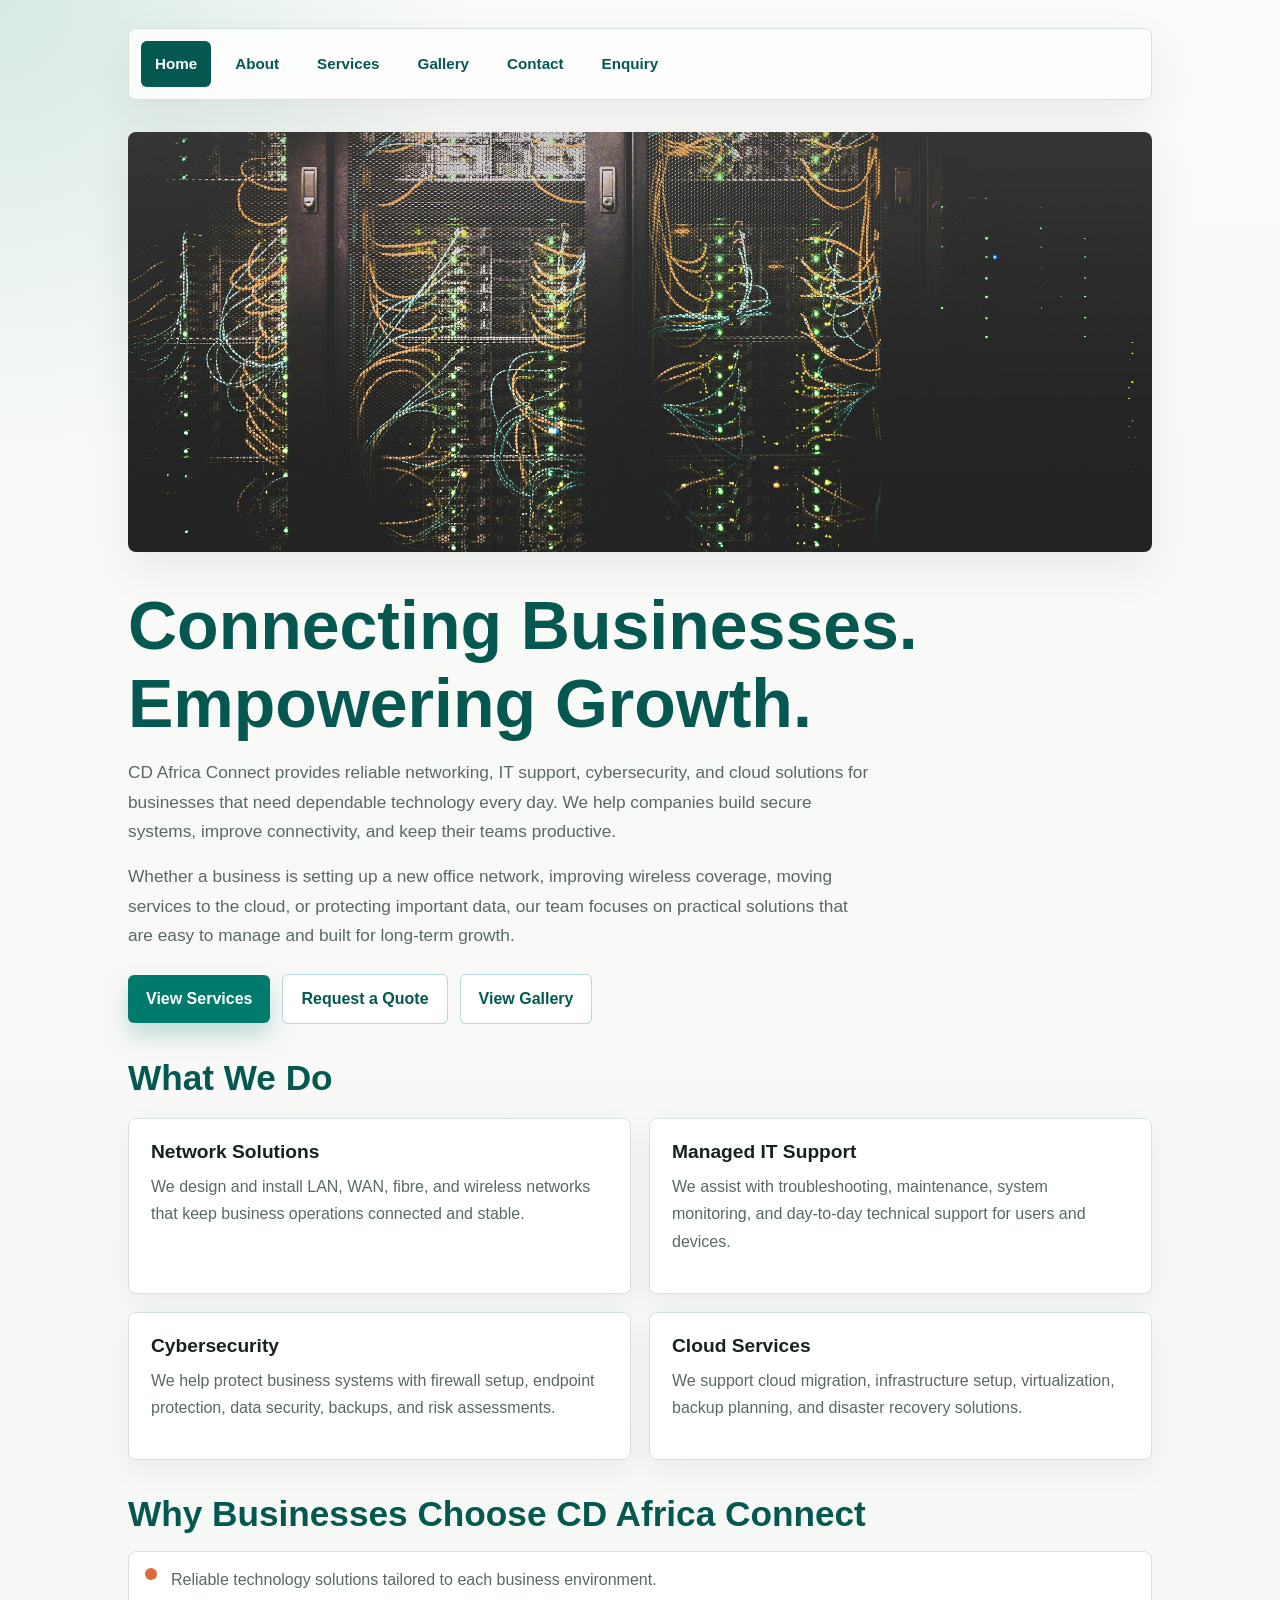
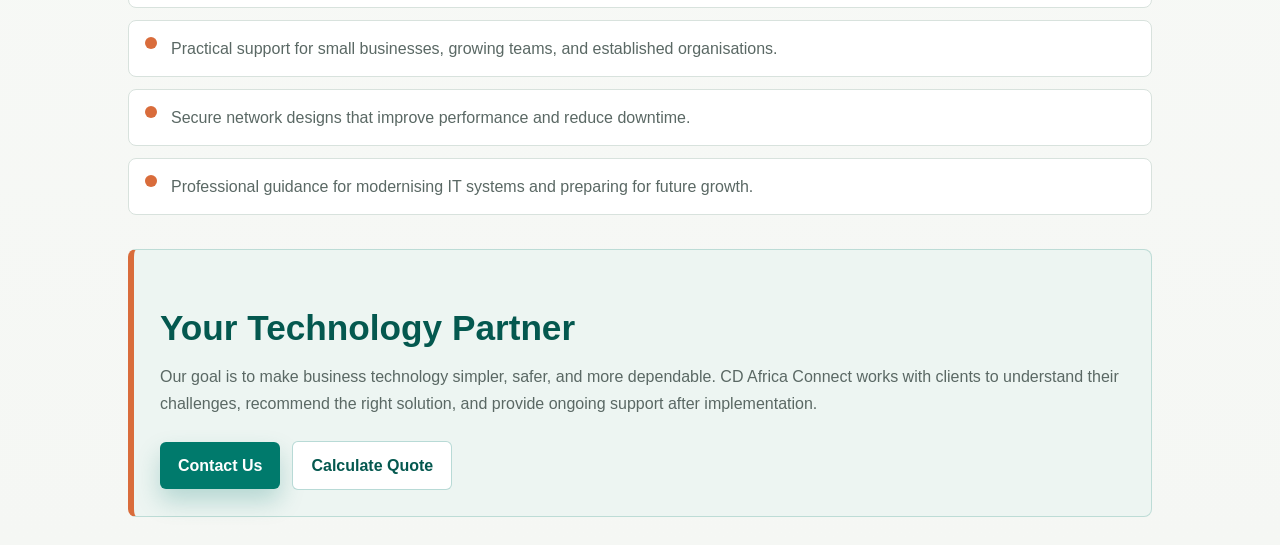
<file: index.html>
<!DOCTYPE html>
<html lang="en">
<head>
    <meta charset="UTF-8">
    <meta name="viewport" content="width=device-width, initial-scale=1.0">
    <title>CD Africa Connect | IT Networking, Cybersecurity &amp; Cloud Solutions</title>
    <meta name="description" content="CD Africa Connect provides reliable business networking, managed IT support, cybersecurity, and cloud infrastructure services for growing organisations.">
    <meta name="author" content="CD Africa Connect">
    <meta name="robots" content="index, follow">
    <link rel="canonical" href="https://www.cdafrica.tech/">
    <meta property="og:site_name" content="CD Africa Connect">
    <meta property="og:type" content="website">
    <meta property="og:title" content="CD Africa Connect | IT Networking, Cybersecurity &amp; Cloud Solutions">
    <meta property="og:description" content="Reliable networking, managed IT support, cybersecurity, and cloud infrastructure services for businesses.">
    <meta property="og:url" content="https://www.cdafrica.tech/">
    <meta property="og:image" content="https://www.cdafrica.tech/images/networkcabinet.jpg">
    <meta name="twitter:card" content="summary_large_image">
    <meta name="twitter:title" content="CD Africa Connect | IT Networking, Cybersecurity &amp; Cloud Solutions">
    <meta name="twitter:description" content="Reliable networking, managed IT support, cybersecurity, and cloud infrastructure services for businesses.">
    <meta name="twitter:image" content="https://www.cdafrica.tech/images/networkcabinet.jpg">
    <meta name="theme-color" content="#007a6c">
    <link rel="stylesheet" href="css/styles.css">
    <script type="application/ld+json">
        {
            "@context": "https://schema.org",
            "@type": "ProfessionalService",
            "name": "CD Africa Connect",
            "url": "https://www.cdafrica.tech/",
            "description": "CD Africa Connect provides reliable business networking, managed IT support, cybersecurity, and cloud infrastructure services.",
            "telephone": "+27 11 955 3570",
            "email": "Info@CDAfrica.tech",
            "image": "https://www.cdafrica.tech/images/networkcabinet.jpg",
            "address": {
                "@type": "PostalAddress",
                "streetAddress": "5 Wright Street",
                "addressLocality": "Randburg",
                "postalCode": "1344",
                "addressCountry": "ZA"
            },
            "areaServed": [
                "South Africa",
                "Africa"
            ],
            "serviceType": [
                "Network solutions",
                "Managed IT support",
                "Cybersecurity",
                "Cloud services"
            ]
        }
    </script>
</head>
<body>
    <nav aria-label="Primary navigation">
        <a href="index.html" aria-current="page">Home</a>
        <a href="about.html">About</a>
        <a href="services.html">Services</a>
        <a href="gallery.html">Gallery</a>
        <a href="contact.html">Contact</a>
        <a href="enquiry.html">Enquiry</a>
    </nav>

    <main>
        <img class="page-image" src="images/networkcabinet.jpg" alt="Network cabinet with connected cables">

        <section class="intro-section">
            <h1>Connecting Businesses. Empowering Growth.</h1>
            <p>
                CD Africa Connect provides reliable networking, IT support, cybersecurity, and cloud solutions for businesses that need dependable technology every day. We help companies build secure systems, improve connectivity, and keep their teams productive.
            </p>
            <p>
                Whether a business is setting up a new office network, improving wireless coverage, moving services to the cloud, or protecting important data, our team focuses on practical solutions that are easy to manage and built for long-term growth.
            </p>
            <div class="button-row" aria-label="Home page actions">
                <a class="button-link" href="services.html">View Services</a>
                <a class="button-link secondary" href="enquiry.html">Request a Quote</a>
                <a class="button-link secondary" href="gallery.html">View Gallery</a>
            </div>
        </section>

        <section>
            <h2>What We Do</h2>
            <div class="content-grid">
                <article>
                    <h3>Network Solutions</h3>
                    <p>We design and install LAN, WAN, fibre, and wireless networks that keep business operations connected and stable.</p>
                </article>
                <article>
                    <h3>Managed IT Support</h3>
                    <p>We assist with troubleshooting, maintenance, system monitoring, and day-to-day technical support for users and devices.</p>
                </article>
                <article>
                    <h3>Cybersecurity</h3>
                    <p>We help protect business systems with firewall setup, endpoint protection, data security, backups, and risk assessments.</p>
                </article>
                <article>
                    <h3>Cloud Services</h3>
                    <p>We support cloud migration, infrastructure setup, virtualization, backup planning, and disaster recovery solutions.</p>
                </article>
            </div>
        </section>

        <section>
            <h2>Why Businesses Choose CD Africa Connect</h2>
            <ul class="feature-list">
                <li>Reliable technology solutions tailored to each business environment.</li>
                <li>Practical support for small businesses, growing teams, and established organisations.</li>
                <li>Secure network designs that improve performance and reduce downtime.</li>
                <li>Professional guidance for modernising IT systems and preparing for future growth.</li>
            </ul>
        </section>

        <section class="highlight-section">
            <h2>Your Technology Partner</h2>
            <p>
                Our goal is to make business technology simpler, safer, and more dependable. CD Africa Connect works with clients to understand their challenges, recommend the right solution, and provide ongoing support after implementation.
            </p>
            <div class="button-row" aria-label="Technology partner actions">
                <a class="button-link" href="contact.html">Contact Us</a>
                <a class="button-link secondary" href="enquiry.html">Calculate Quote</a>
            </div>
        </section>
    </main>
</body>
</html>
</file>
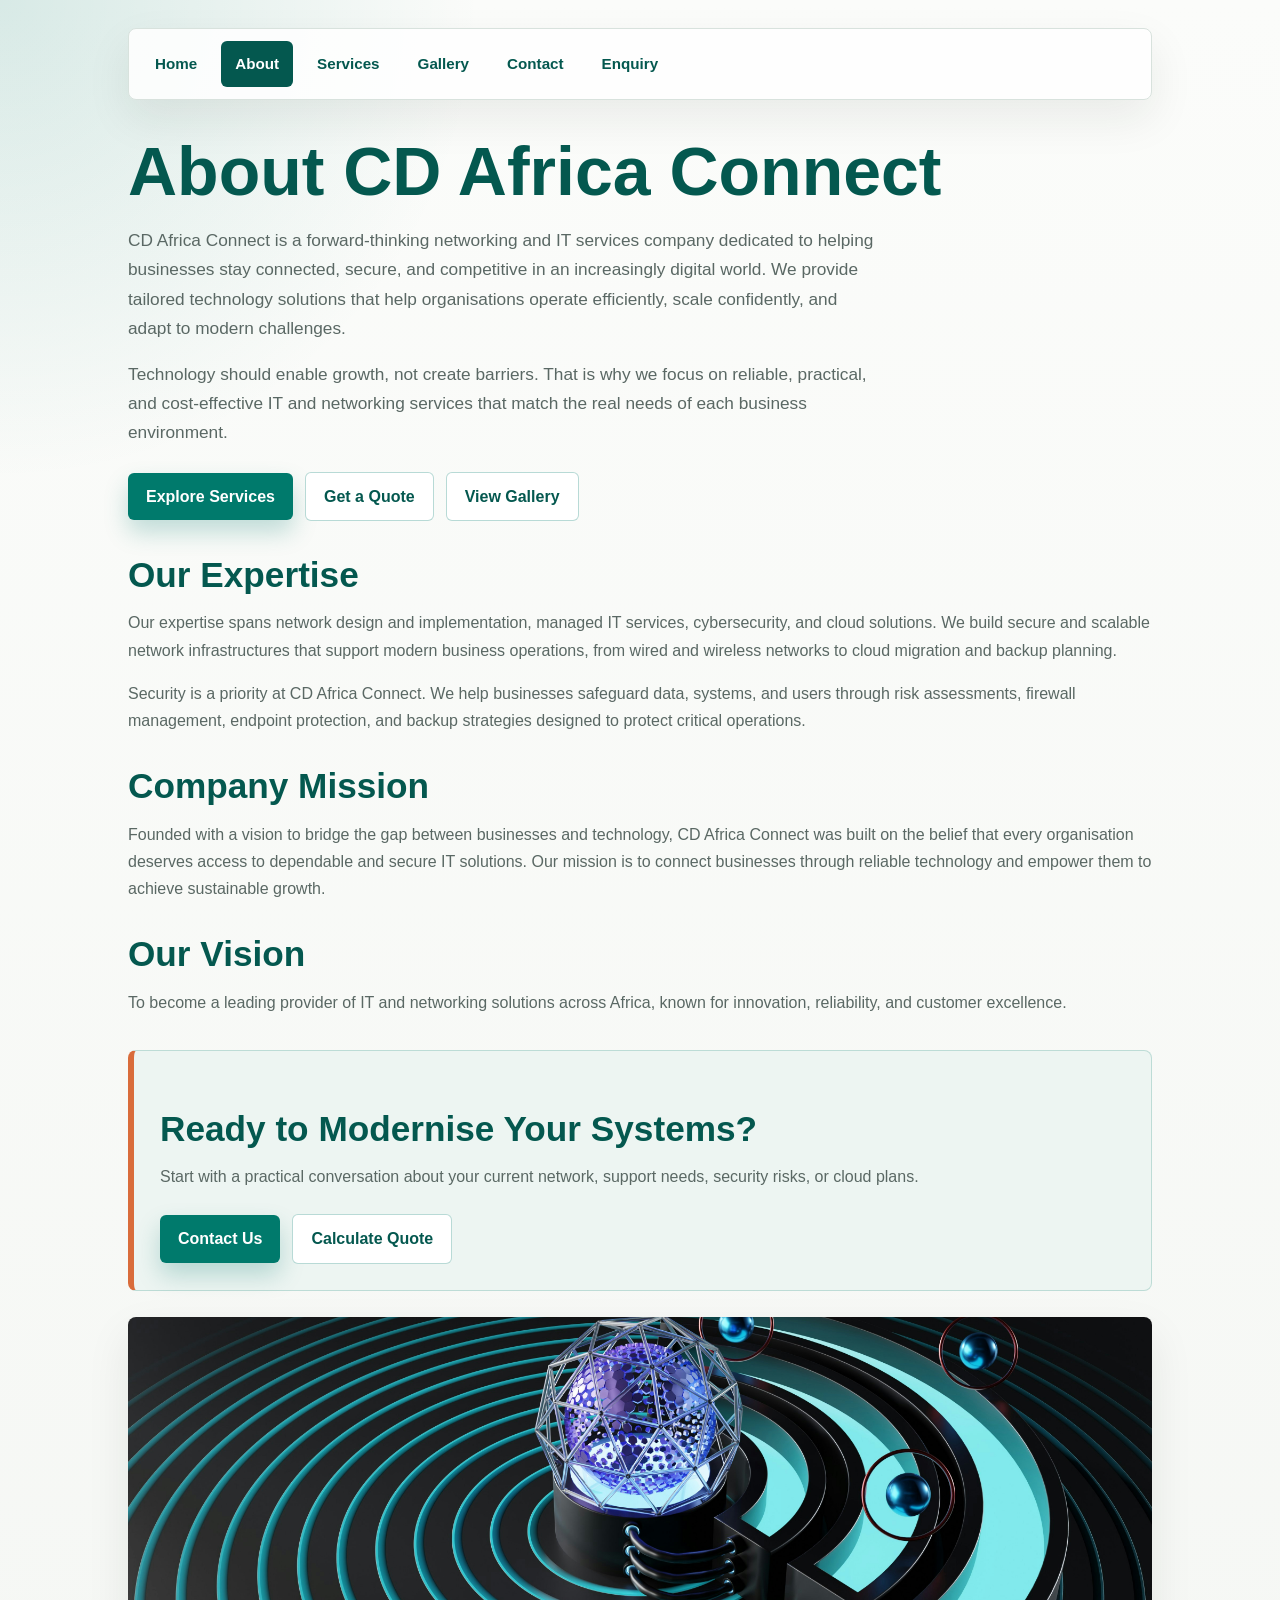
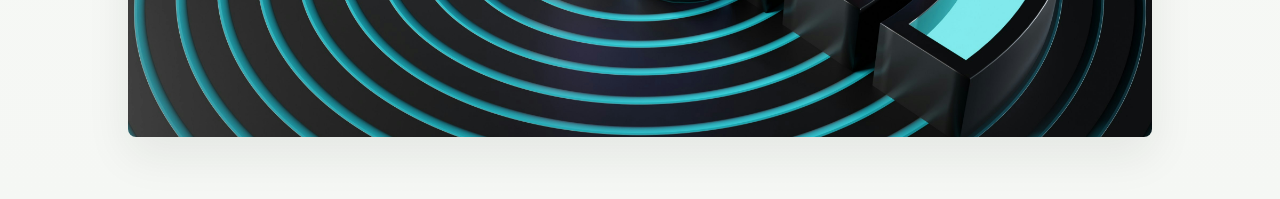
<file: about.html>
<!DOCTYPE html>
<html lang="en">
<head>
    <meta charset="UTF-8">
    <meta name="viewport" content="width=device-width, initial-scale=1.0">
    <title>About CD Africa Connect | Mission, Vision &amp; IT Expertise</title>
    <meta name="description" content="Learn about CD Africa Connect, a networking and IT services company helping businesses build secure, scalable, and reliable technology systems.">
    <meta name="author" content="CD Africa Connect">
    <meta name="robots" content="index, follow">
    <link rel="canonical" href="https://www.cdafrica.tech/about.html">
    <meta property="og:site_name" content="CD Africa Connect">
    <meta property="og:type" content="website">
    <meta property="og:title" content="About CD Africa Connect | Mission, Vision &amp; IT Expertise">
    <meta property="og:description" content="Learn about CD Africa Connect and its mission to help businesses stay connected, secure, and ready for growth.">
    <meta property="og:url" content="https://www.cdafrica.tech/about.html">
    <meta property="og:image" content="https://www.cdafrica.tech/images/wifi.jpg">
    <meta name="twitter:card" content="summary_large_image">
    <meta name="twitter:title" content="About CD Africa Connect | Mission, Vision &amp; IT Expertise">
    <meta name="twitter:description" content="Learn about CD Africa Connect and its mission to help businesses stay connected, secure, and ready for growth.">
    <meta name="twitter:image" content="https://www.cdafrica.tech/images/wifi.jpg">
    <meta name="theme-color" content="#007a6c">
    <link rel="stylesheet" href="css/styles.css">
</head>
<body>
    <nav aria-label="Primary navigation">
        <a href="index.html">Home</a>
        <a href="about.html" aria-current="page">About</a>
        <a href="services.html">Services</a>
        <a href="gallery.html">Gallery</a>
        <a href="contact.html">Contact</a>
        <a href="enquiry.html">Enquiry</a>
    </nav>

    <main>
        <section class="intro-section">
            <h1>About CD Africa Connect</h1>
            <p>
                CD Africa Connect is a forward-thinking networking and IT services company dedicated to helping businesses stay connected, secure, and competitive in an increasingly digital world. We provide tailored technology solutions that help organisations operate efficiently, scale confidently, and adapt to modern challenges.
            </p>
            <p>
                Technology should enable growth, not create barriers. That is why we focus on reliable, practical, and cost-effective IT and networking services that match the real needs of each business environment.
            </p>
            <div class="button-row" aria-label="About page actions">
                <a class="button-link" href="services.html">Explore Services</a>
                <a class="button-link secondary" href="enquiry.html">Get a Quote</a>
                <a class="button-link secondary" href="gallery.html">View Gallery</a>
            </div>
        </section>

        <section>
            <h2>Our Expertise</h2>
            <p>
                Our expertise spans network design and implementation, managed IT services, cybersecurity, and cloud solutions. We build secure and scalable network infrastructures that support modern business operations, from wired and wireless networks to cloud migration and backup planning.
            </p>
            <p>
                Security is a priority at CD Africa Connect. We help businesses safeguard data, systems, and users through risk assessments, firewall management, endpoint protection, and backup strategies designed to protect critical operations.
            </p>
        </section>

        <section>
            <h2>Company Mission</h2>
            <p>
                Founded with a vision to bridge the gap between businesses and technology, CD Africa Connect was built on the belief that every organisation deserves access to dependable and secure IT solutions. Our mission is to connect businesses through reliable technology and empower them to achieve sustainable growth.
            </p>
        </section>

        <section>
            <h2>Our Vision</h2>
            <p>
                To become a leading provider of IT and networking solutions across Africa, known for innovation, reliability, and customer excellence.
            </p>
        </section>

        <section class="highlight-section">
            <h2>Ready to Modernise Your Systems?</h2>
            <p>
                Start with a practical conversation about your current network, support needs, security risks, or cloud plans.
            </p>
            <div class="button-row" aria-label="About call to action">
                <a class="button-link" href="contact.html">Contact Us</a>
                <a class="button-link secondary" href="enquiry.html">Calculate Quote</a>
            </div>
        </section>

        <img class="page-image" src="images/wifi.jpg" alt="Wireless networking equipment">
    </main>
</body>
</html>
</file>
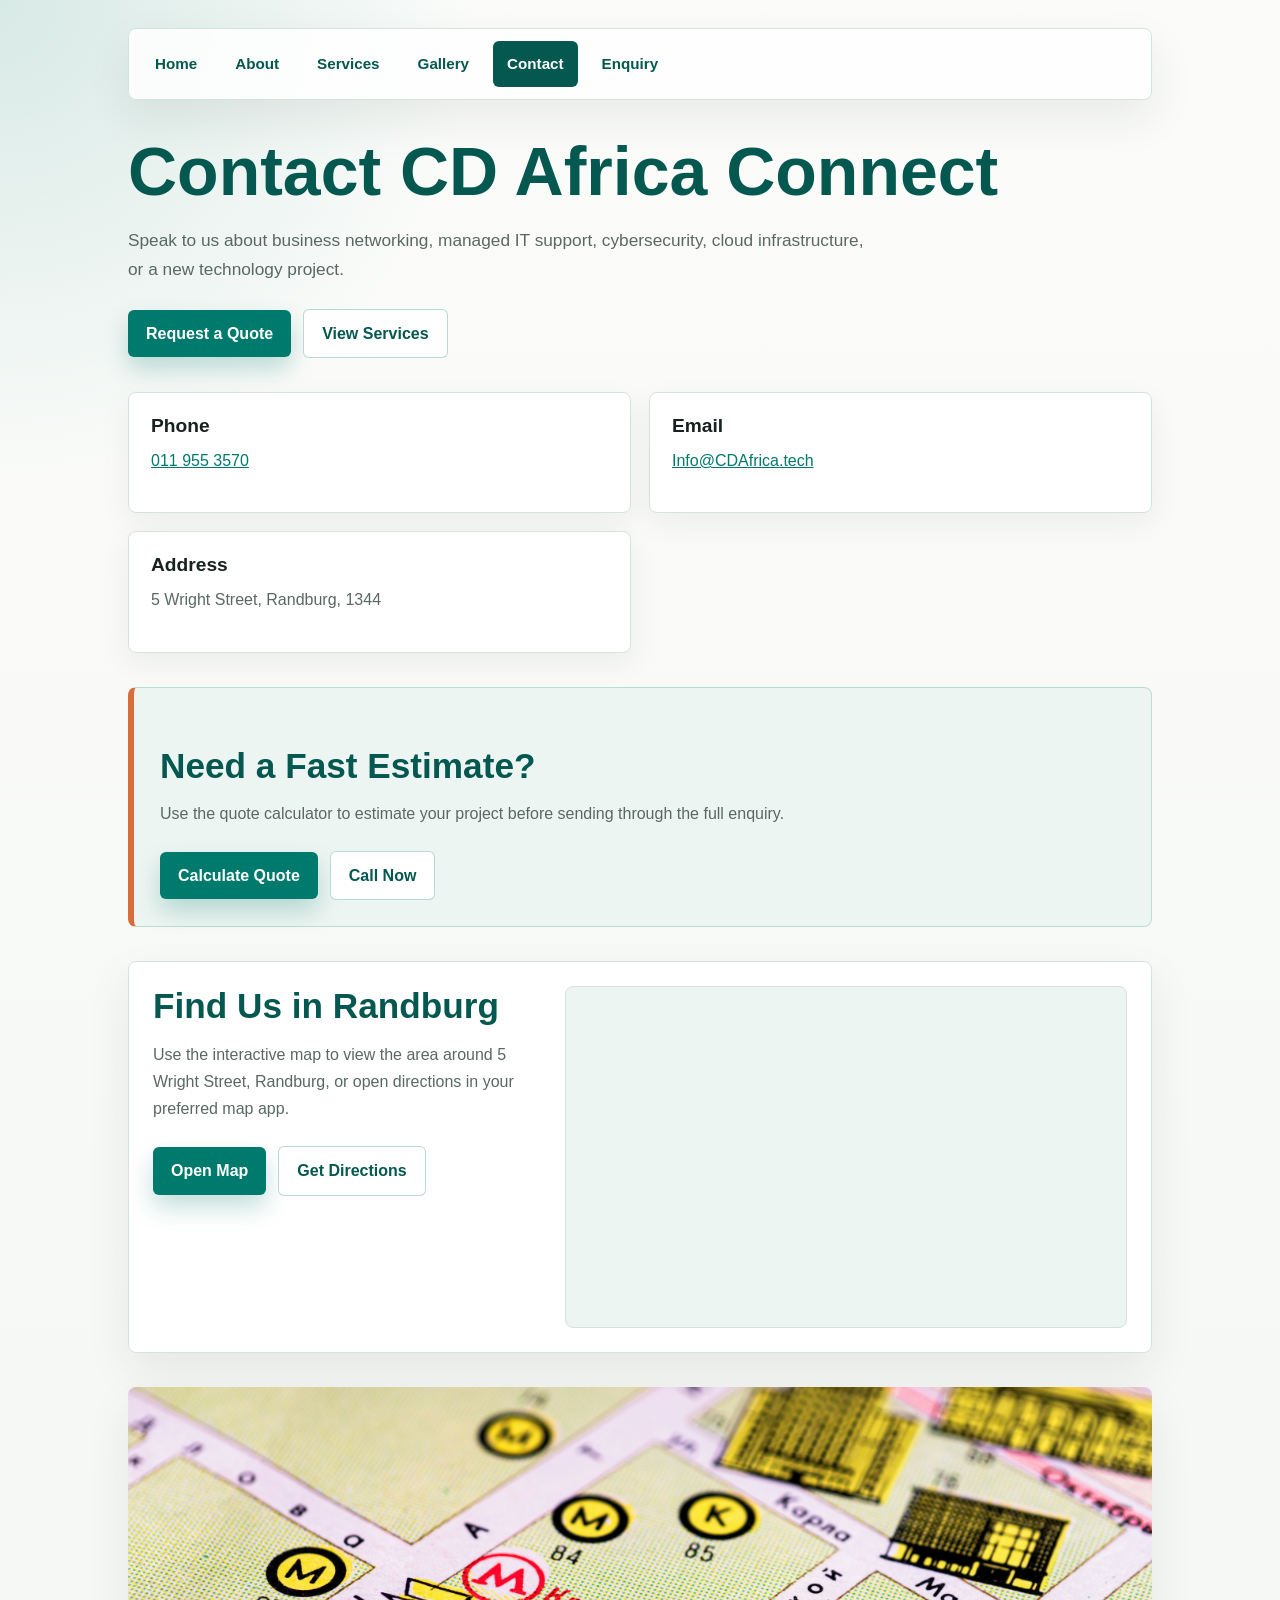
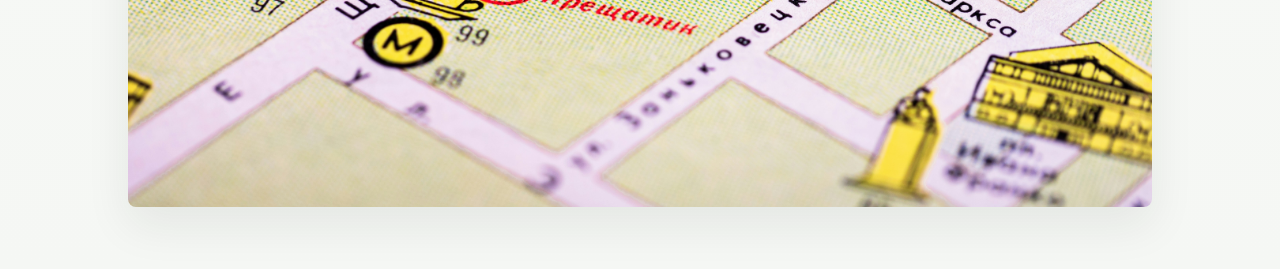
<file: contact.html>
<!DOCTYPE html>
<html lang="en">
<head>
    <meta charset="UTF-8">
    <meta name="viewport" content="width=device-width, initial-scale=1.0">
    <title>Contact CD Africa Connect | IT Support &amp; Networking Enquiries</title>
    <meta name="description" content="Contact CD Africa Connect for business networking, managed IT support, cybersecurity, and cloud service enquiries in Randburg and across Africa.">
    <meta name="author" content="CD Africa Connect">
    <meta name="robots" content="index, follow">
    <link rel="canonical" href="https://www.cdafrica.tech/contact.html">
    <meta property="og:site_name" content="CD Africa Connect">
    <meta property="og:type" content="website">
    <meta property="og:title" content="Contact CD Africa Connect | IT Support &amp; Networking Enquiries">
    <meta property="og:description" content="Speak to CD Africa Connect about business networking, managed IT support, cybersecurity, and cloud service needs.">
    <meta property="og:url" content="https://www.cdafrica.tech/contact.html">
    <meta property="og:image" content="https://www.cdafrica.tech/images/address.jpg">
    <meta name="twitter:card" content="summary_large_image">
    <meta name="twitter:title" content="Contact CD Africa Connect | IT Support &amp; Networking Enquiries">
    <meta name="twitter:description" content="Speak to CD Africa Connect about business networking, managed IT support, cybersecurity, and cloud service needs.">
    <meta name="twitter:image" content="https://www.cdafrica.tech/images/address.jpg">
    <meta name="theme-color" content="#007a6c">
    <link rel="stylesheet" href="css/styles.css">
</head>
<body>
    <nav aria-label="Primary navigation">
        <a href="index.html">Home</a>
        <a href="about.html">About</a>
        <a href="services.html">Services</a>
        <a href="gallery.html">Gallery</a>
        <a href="contact.html" aria-current="page">Contact</a>
        <a href="enquiry.html">Enquiry</a>
    </nav>

    <main>
        <section class="intro-section">
            <h1>Contact CD Africa Connect</h1>
            <p>
                Speak to us about business networking, managed IT support, cybersecurity, cloud infrastructure, or a new technology project.
            </p>
            <div class="button-row" aria-label="Contact page actions">
                <a class="button-link" href="enquiry.html">Request a Quote</a>
                <a class="button-link secondary" href="services.html">View Services</a>
            </div>
        </section>

        <section class="content-grid contact-details" aria-label="Contact details">
            <article>
                <h2>Phone</h2>
                <p><a href="tel:+27119553570">011 955 3570</a></p>
            </article>
            <article>
                <h2>Email</h2>
                <p><a href="mailto:Info@CDAfrica.tech">Info@CDAfrica.tech</a></p>
            </article>
            <article>
                <h2>Address</h2>
                <p>5 Wright Street, Randburg, 1344</p>
            </article>
        </section>

        <section class="highlight-section">
            <h2>Need a Fast Estimate?</h2>
            <p>
                Use the quote calculator to estimate your project before sending through the full enquiry.
            </p>
            <div class="button-row" aria-label="Contact call to action">
                <a class="button-link" href="enquiry.html">Calculate Quote</a>
                <a class="button-link secondary" href="tel:+27119553570">Call Now</a>
            </div>
        </section>

        <section class="map-section" aria-labelledby="map-heading">
            <div class="map-copy">
                <h2 id="map-heading">Find Us in Randburg</h2>
                <p>
                    Use the interactive map to view the area around 5 Wright Street, Randburg, or open directions in your preferred map app.
                </p>
                <div class="button-row" aria-label="Map actions">
                    <a class="button-link" href="https://www.google.com/maps/search/?api=1&query=5%20Wright%20Street%2C%20Randburg%2C%201344" target="_blank" rel="noopener">Open Map</a>
                    <a class="button-link secondary" href="https://www.google.com/maps/dir/?api=1&destination=5%20Wright%20Street%2C%20Randburg%2C%201344" target="_blank" rel="noopener">Get Directions</a>
                </div>
            </div>
            <div class="map-frame">
                <iframe
                    title="Interactive map showing CD Africa Connect in Randburg"
                    src="https://www.google.com/maps?q=5%20Wright%20Street%2C%20Randburg%2C%201344&output=embed"
                    loading="lazy"
                    referrerpolicy="no-referrer-when-downgrade"
                    allowfullscreen>
                </iframe>
            </div>
        </section>

        <img class="page-image contact-image" src="images/address.jpg" alt="CD Africa Connect address location">
    </main>
</body>
</html>
</file>
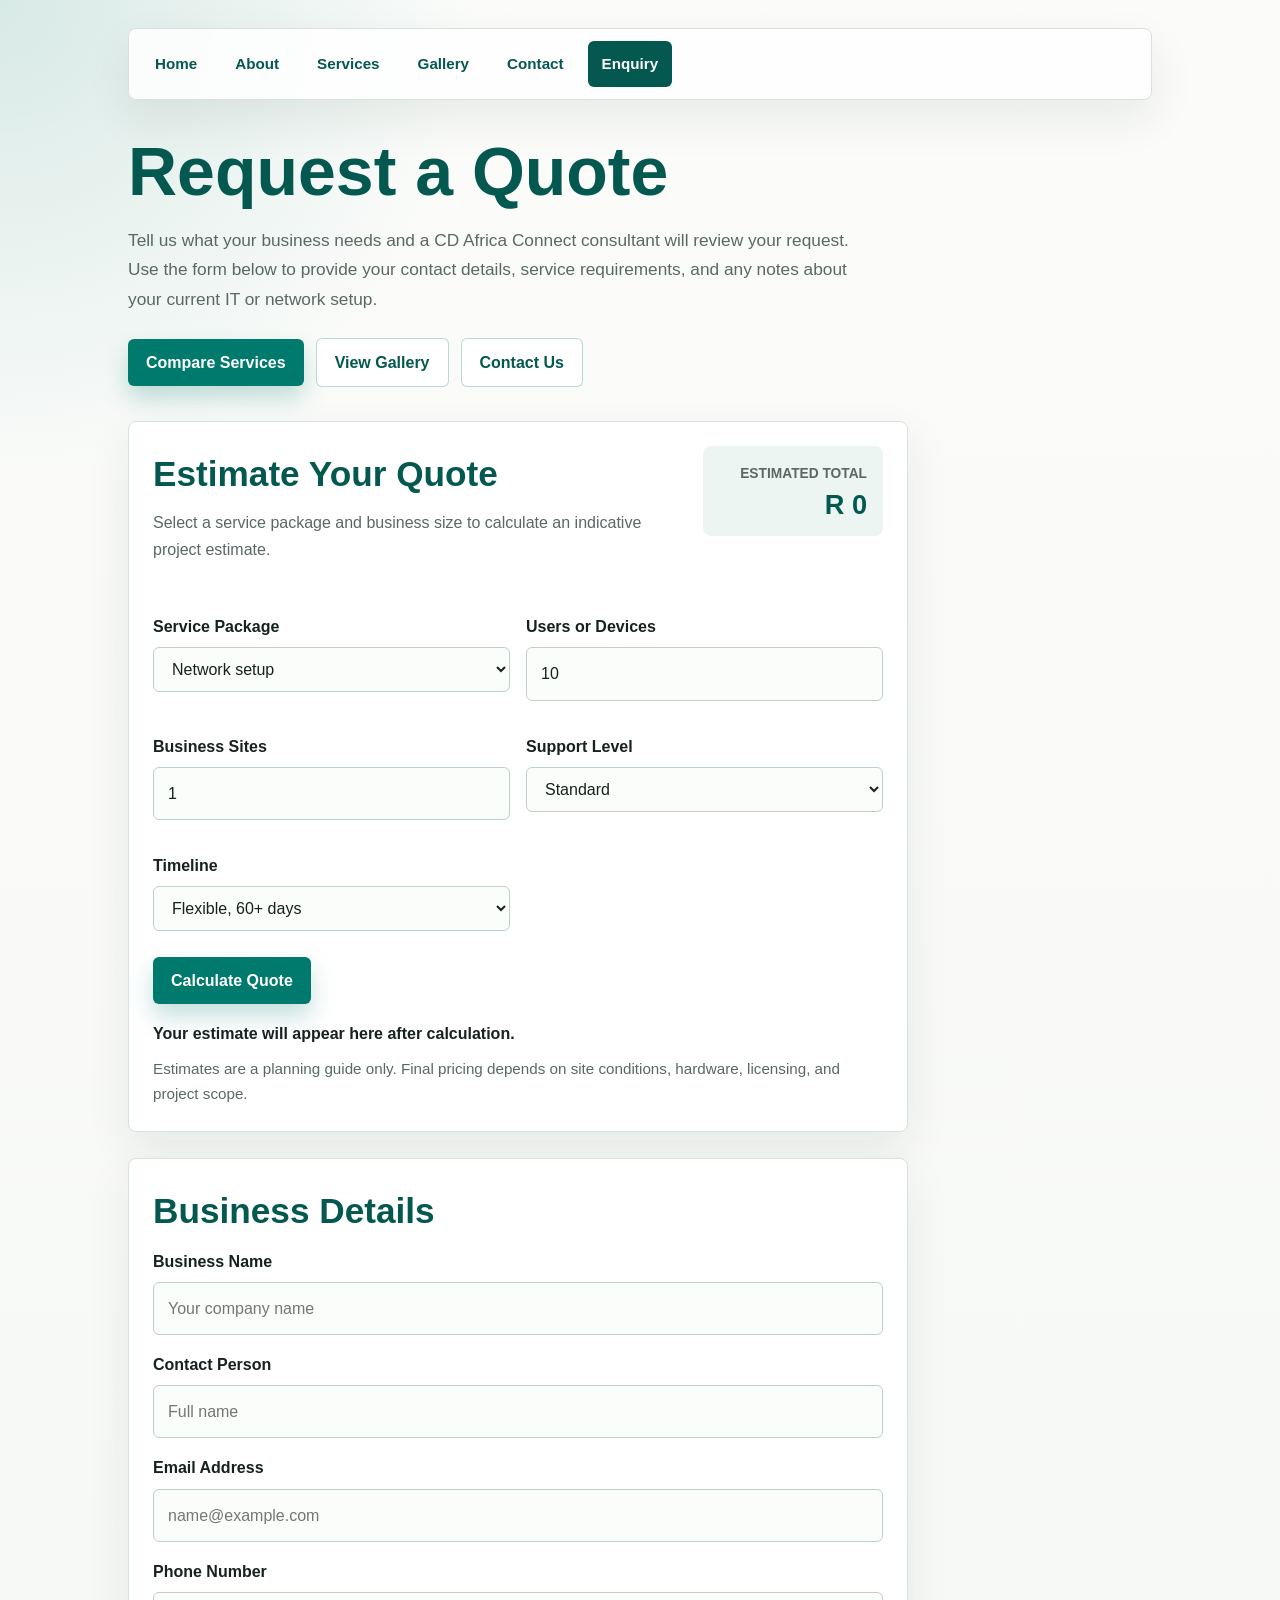
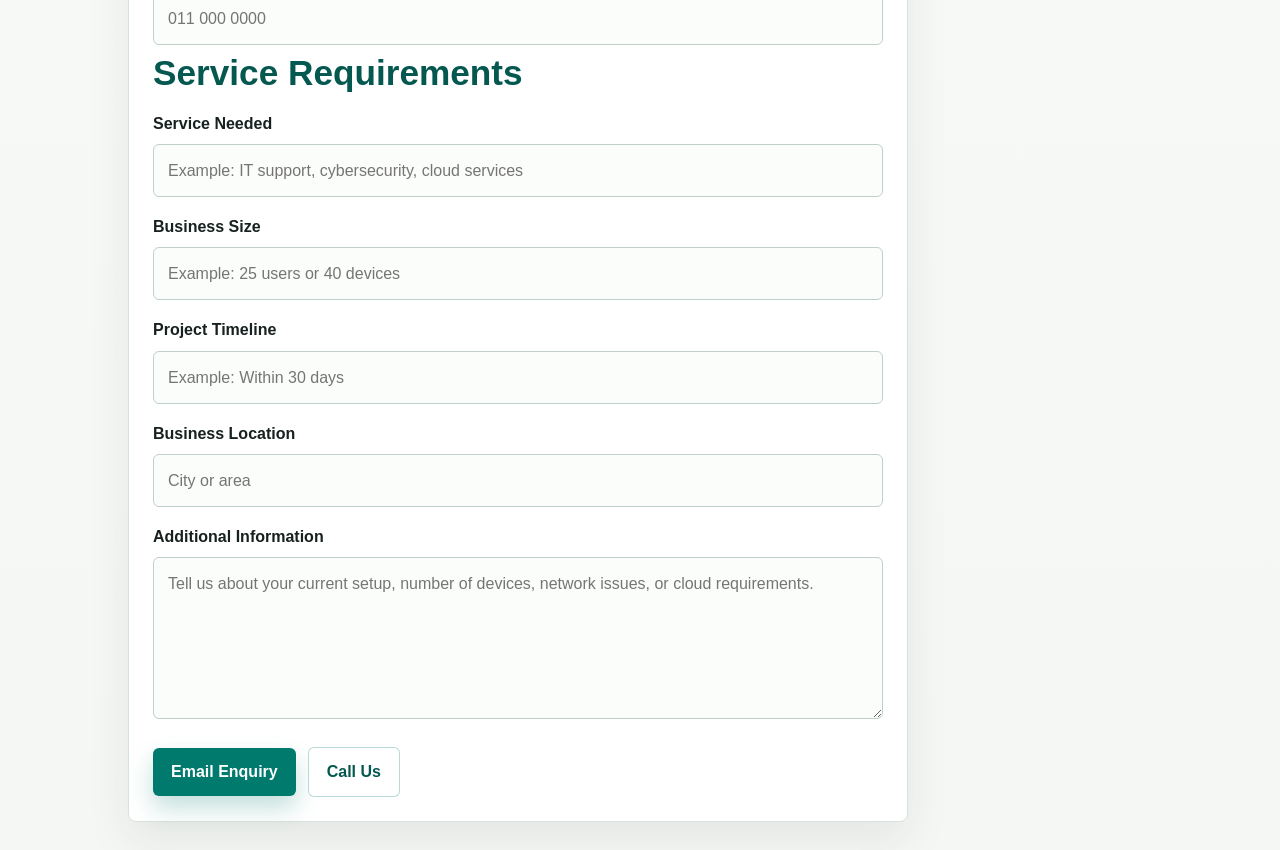
<file: enquiry.html>
<!DOCTYPE html>
<html lang="en">
<head>
    <meta charset="UTF-8">
    <meta name="viewport" content="width=device-width, initial-scale=1.0">
    <title>Request a Quote | CD Africa Connect IT Services</title>
    <meta name="description" content="Request a quote from CD Africa Connect for networking, managed IT support, cybersecurity, cloud migration, infrastructure, and disaster recovery services.">
    <meta name="author" content="CD Africa Connect">
    <meta name="robots" content="index, follow">
    <link rel="canonical" href="https://www.cdafrica.tech/enquiry.html">
    <meta property="og:site_name" content="CD Africa Connect">
    <meta property="og:type" content="website">
    <meta property="og:title" content="Request a Quote | CD Africa Connect IT Services">
    <meta property="og:description" content="Tell CD Africa Connect about your business technology needs and request a service quote.">
    <meta property="og:url" content="https://www.cdafrica.tech/enquiry.html">
    <meta property="og:image" content="https://www.cdafrica.tech/images/fibreonpole.jpg">
    <meta name="twitter:card" content="summary_large_image">
    <meta name="twitter:title" content="Request a Quote | CD Africa Connect IT Services">
    <meta name="twitter:description" content="Tell CD Africa Connect about your business technology needs and request a service quote.">
    <meta name="twitter:image" content="https://www.cdafrica.tech/images/fibreonpole.jpg">
    <meta name="theme-color" content="#007a6c">
    <link rel="stylesheet" href="css/styles.css">
</head>
<body>
    <nav aria-label="Primary navigation">
        <a href="index.html">Home</a>
        <a href="about.html">About</a>
        <a href="services.html">Services</a>
        <a href="gallery.html">Gallery</a>
        <a href="contact.html">Contact</a>
        <a href="enquiry.html" aria-current="page">Enquiry</a>
    </nav>

    <main>
        <section class="intro-section">
            <h1>Request a Quote</h1>
            <p>
                Tell us what your business needs and a CD Africa Connect consultant will review your request. Use the form below to provide your contact details, service requirements, and any notes about your current IT or network setup.
            </p>
            <div class="button-row" aria-label="Enquiry page actions">
                <a class="button-link" href="services.html">Compare Services</a>
                <a class="button-link secondary" href="gallery.html">View Gallery</a>
                <a class="button-link secondary" href="contact.html">Contact Us</a>
            </div>
        </section>

        <section class="quote-calculator" data-quote-calculator aria-labelledby="quote-calculator-heading">
            <div class="calculator-heading">
                <div>
                    <h2 id="quote-calculator-heading">Estimate Your Quote</h2>
                    <p>
                        Select a service package and business size to calculate an indicative project estimate.
                    </p>
                </div>
                <div class="quote-total" aria-live="polite">
                    <span>Estimated Total</span>
                    <strong id="quote-total">R 0</strong>
                </div>
            </div>

            <div class="calculator-grid">
                <div>
                    <label for="quote-service">Service Package</label>
                    <select id="quote-service">
                        <option value="network" data-base="6500" data-per-device="250">Network setup</option>
                        <option value="managed-it" data-base="3500" data-per-device="180">Managed IT support</option>
                        <option value="cybersecurity" data-base="5200" data-per-device="220">Cybersecurity assessment</option>
                        <option value="cloud" data-base="7500" data-per-device="300">Cloud infrastructure</option>
                        <option value="full-service" data-base="12500" data-per-device="420">Full IT modernisation</option>
                    </select>
                </div>

                <div>
                    <label for="quote-users">Users or Devices</label>
                    <input type="number" id="quote-users" min="1" value="10">
                </div>

                <div>
                    <label for="quote-sites">Business Sites</label>
                    <input type="number" id="quote-sites" min="1" value="1">
                </div>

                <div>
                    <label for="quote-support">Support Level</label>
                    <select id="quote-support">
                        <option value="0.85">Essential</option>
                        <option value="1" selected>Standard</option>
                        <option value="1.25">Premium</option>
                    </select>
                </div>

                <div>
                    <label for="quote-timeline">Timeline</label>
                    <select id="quote-timeline">
                        <option value="1.25">Urgent, within 7 days</option>
                        <option value="1.1">Within 30 days</option>
                        <option value="1" selected>Flexible, 60+ days</option>
                    </select>
                </div>
            </div>

            <button class="button-link calculator-button" type="button" id="calculate-quote">Calculate Quote</button>
            <p class="quote-breakdown" id="quote-breakdown">
                Your estimate will appear here after calculation.
            </p>
            <p class="quote-note">
                Estimates are a planning guide only. Final pricing depends on site conditions, hardware, licensing, and project scope.
            </p>
        </section>

        <section>
            <form class="quote-form" id="quote-form" action="mailto:Info@CDAfrica.tech" method="post" enctype="text/plain">
                <h2>Business Details</h2>

                <label for="business-name">Business Name</label>
                <input type="text" id="business-name" name="business-name" placeholder="Your company name" required>

                <label for="contact-person">Contact Person</label>
                <input type="text" id="contact-person" name="contact-person" placeholder="Full name" required>

                <label for="email">Email Address</label>
                <input type="email" id="email" name="email" placeholder="name@example.com" required>

                <label for="phone">Phone Number</label>
                <input type="tel" id="phone" name="phone" placeholder="011 000 0000" required>

                <h2>Service Requirements</h2>

                <label for="service-needed">Service Needed</label>
                <input type="text" id="service-needed" name="service-needed" placeholder="Example: IT support, cybersecurity, cloud services">

                <label for="business-size">Business Size</label>
                <input type="text" id="business-size" name="business-size" placeholder="Example: 25 users or 40 devices">

                <label for="timeline">Project Timeline</label>
                <input type="text" id="timeline" name="timeline" placeholder="Example: Within 30 days">

                <label for="location">Business Location</label>
                <input type="text" id="location" name="location" placeholder="City or area">

                <label for="message">Additional Information</label>
                <textarea id="message" name="message" rows="5" placeholder="Tell us about your current setup, number of devices, network issues, or cloud requirements."></textarea>

                <input type="hidden" id="estimated-quote" name="estimated-quote" value="">

                <div class="form-actions">
                    <button class="button-link" type="submit">Email Enquiry</button>
                    <a class="button-link secondary" href="tel:+27119553570">Call Us</a>
                </div>
            </form>
        </section>
    </main>
    <script src="js/quote-calculator.js" defer></script>
</body>
</html>
</file>
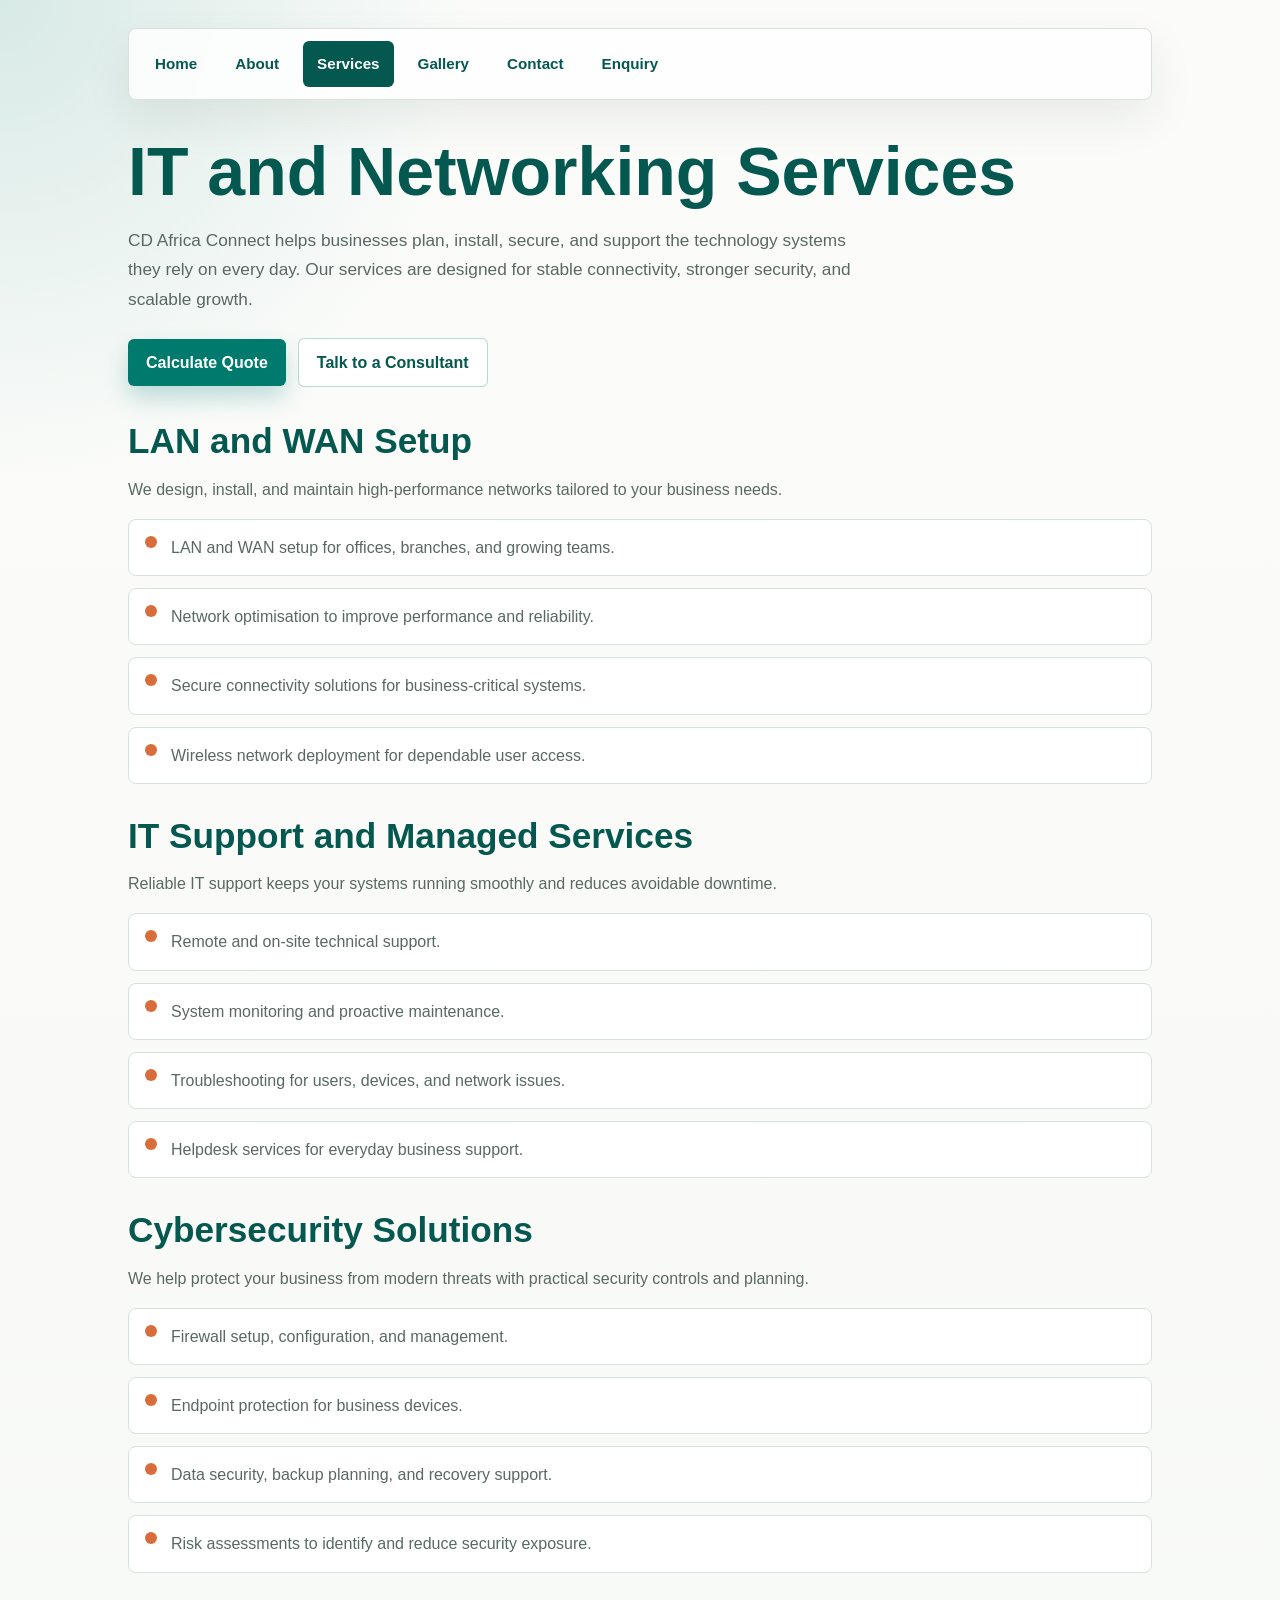
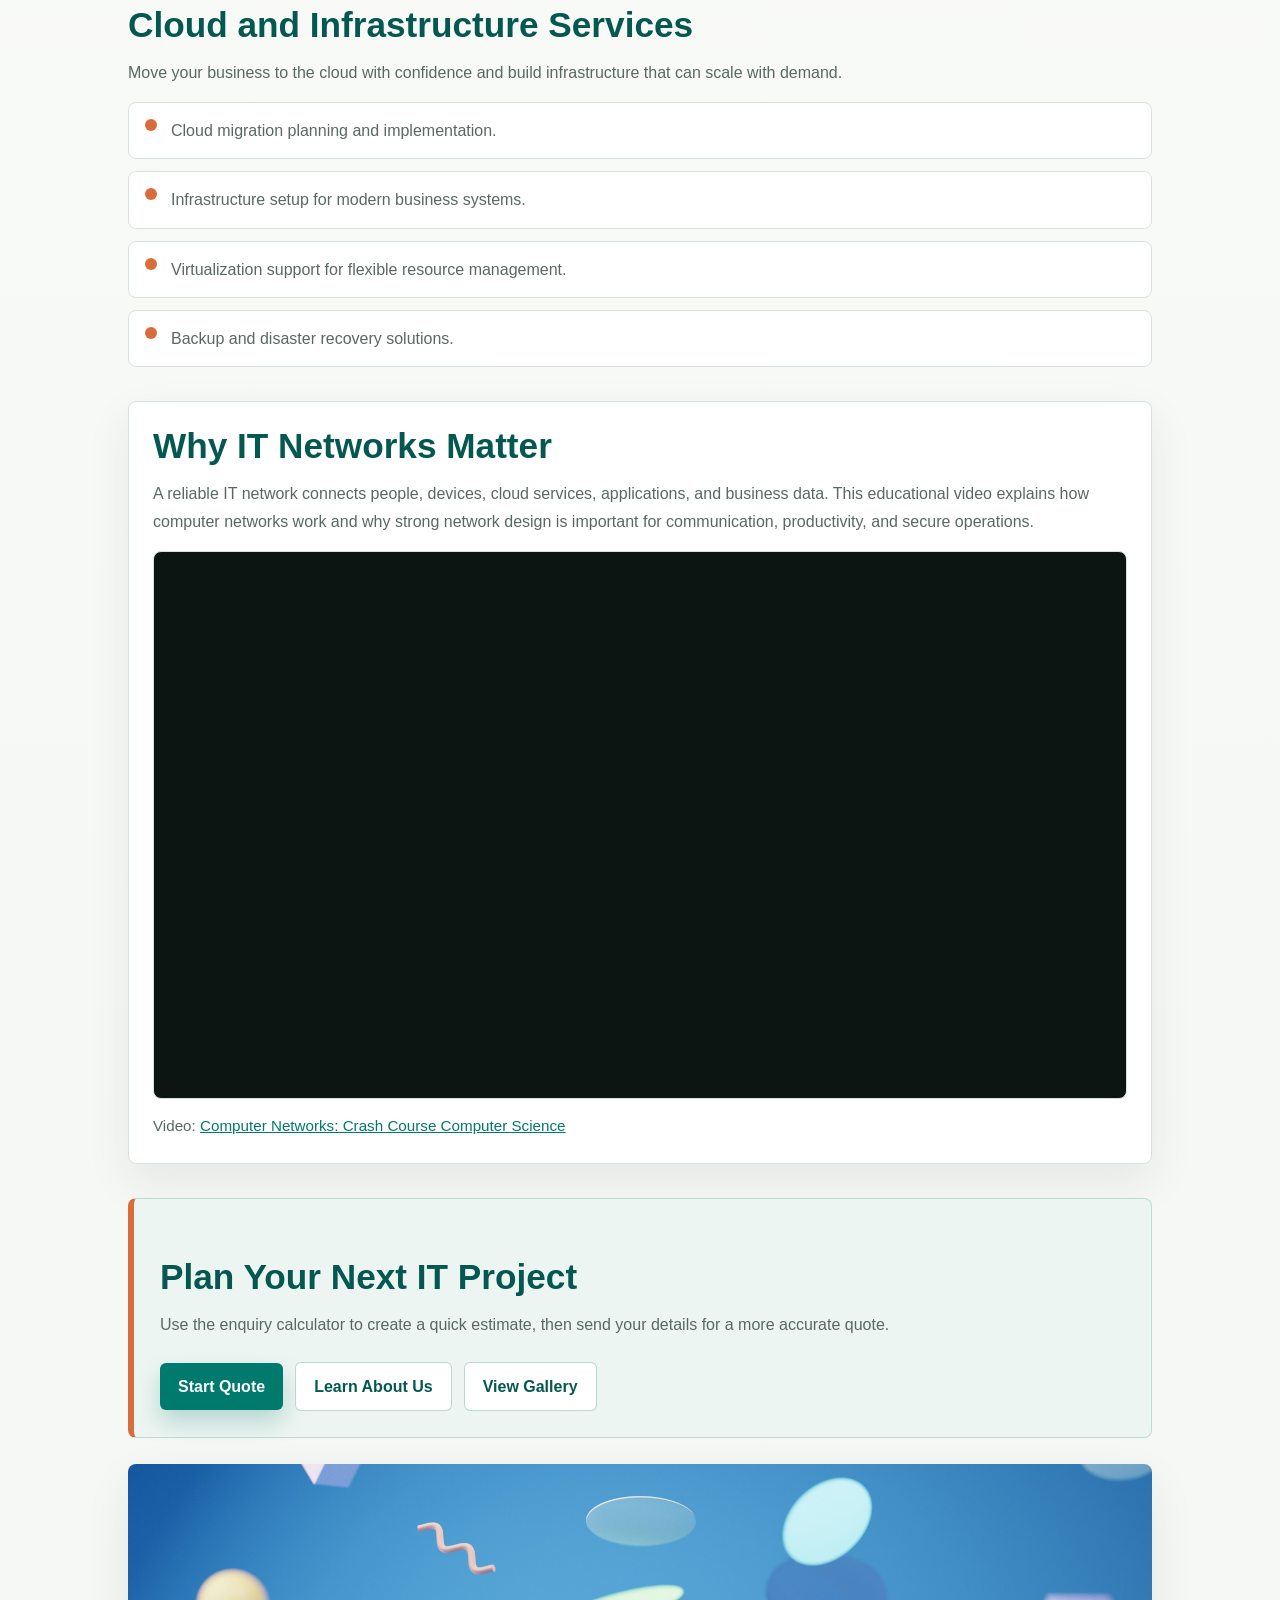
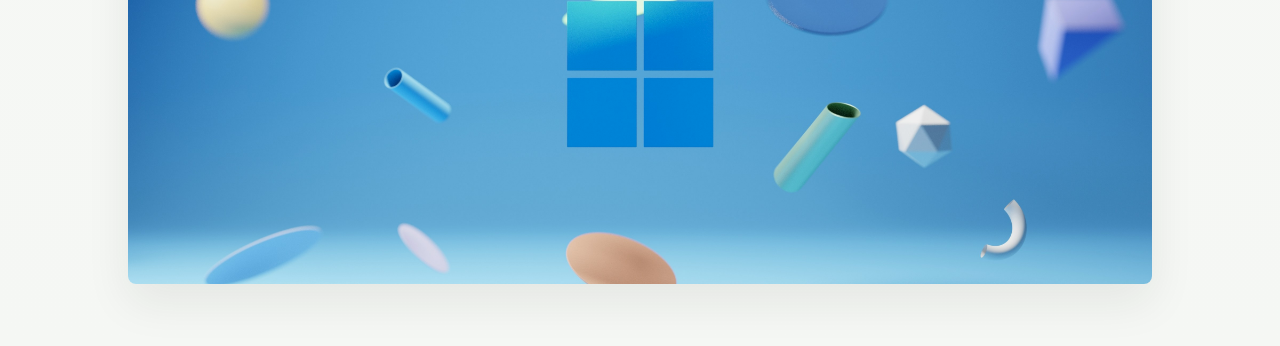
<file: services.html>
<!DOCTYPE html>
<html lang="en">
<head>
    <meta charset="UTF-8">
    <meta name="viewport" content="width=device-width, initial-scale=1.0">
    <title>IT Services | LAN/WAN, Managed Support, Cybersecurity &amp; Cloud</title>
    <meta name="description" content="Explore CD Africa Connect services, including LAN and WAN setup, managed IT support, cybersecurity, cloud migration, infrastructure, and disaster recovery.">
    <meta name="author" content="CD Africa Connect">
    <meta name="robots" content="index, follow">
    <link rel="canonical" href="https://www.cdafrica.tech/services.html">
    <meta property="og:site_name" content="CD Africa Connect">
    <meta property="og:type" content="website">
    <meta property="og:title" content="IT Services | LAN/WAN, Managed Support, Cybersecurity &amp; Cloud">
    <meta property="og:description" content="Explore networking, managed IT, cybersecurity, and cloud infrastructure services from CD Africa Connect.">
    <meta property="og:url" content="https://www.cdafrica.tech/services.html">
    <meta property="og:image" content="https://www.cdafrica.tech/images/microsoftazure.jpg">
    <meta name="twitter:card" content="summary_large_image">
    <meta name="twitter:title" content="IT Services | LAN/WAN, Managed Support, Cybersecurity &amp; Cloud">
    <meta name="twitter:description" content="Explore networking, managed IT, cybersecurity, and cloud infrastructure services from CD Africa Connect.">
    <meta name="twitter:image" content="https://www.cdafrica.tech/images/microsoftazure.jpg">
    <meta name="theme-color" content="#007a6c">
    <link rel="stylesheet" href="css/styles.css">
</head>
<body>
    <nav aria-label="Primary navigation">
        <a href="index.html">Home</a>
        <a href="about.html">About</a>
        <a href="services.html" aria-current="page">Services</a>
        <a href="gallery.html">Gallery</a>
        <a href="contact.html">Contact</a>
        <a href="enquiry.html">Enquiry</a>
    </nav>

    <main>
        <section class="intro-section">
            <h1>IT and Networking Services</h1>
            <p>
                CD Africa Connect helps businesses plan, install, secure, and support the technology systems they rely on every day. Our services are designed for stable connectivity, stronger security, and scalable growth.
            </p>
            <div class="button-row" aria-label="Services page actions">
                <a class="button-link" href="enquiry.html">Calculate Quote</a>
                <a class="button-link secondary" href="contact.html">Talk to a Consultant</a>
            </div>
        </section>

        <section>
            <h2>LAN and WAN Setup</h2>
            <p>We design, install, and maintain high-performance networks tailored to your business needs.</p>
            <ul class="feature-list">
                <li>LAN and WAN setup for offices, branches, and growing teams.</li>
                <li>Network optimisation to improve performance and reliability.</li>
                <li>Secure connectivity solutions for business-critical systems.</li>
                <li>Wireless network deployment for dependable user access.</li>
            </ul>
        </section>

        <section>
            <h2>IT Support and Managed Services</h2>
            <p>Reliable IT support keeps your systems running smoothly and reduces avoidable downtime.</p>
            <ul class="feature-list">
                <li>Remote and on-site technical support.</li>
                <li>System monitoring and proactive maintenance.</li>
                <li>Troubleshooting for users, devices, and network issues.</li>
                <li>Helpdesk services for everyday business support.</li>
            </ul>
        </section>

        <section>
            <h2>Cybersecurity Solutions</h2>
            <p>We help protect your business from modern threats with practical security controls and planning.</p>
            <ul class="feature-list">
                <li>Firewall setup, configuration, and management.</li>
                <li>Endpoint protection for business devices.</li>
                <li>Data security, backup planning, and recovery support.</li>
                <li>Risk assessments to identify and reduce security exposure.</li>
            </ul>
        </section>

        <section>
            <h2>Cloud and Infrastructure Services</h2>
            <p>Move your business to the cloud with confidence and build infrastructure that can scale with demand.</p>
            <ul class="feature-list">
                <li>Cloud migration planning and implementation.</li>
                <li>Infrastructure setup for modern business systems.</li>
                <li>Virtualization support for flexible resource management.</li>
                <li>Backup and disaster recovery solutions.</li>
            </ul>
        </section>

        <section class="video-section" aria-labelledby="network-video-heading">
            <div class="video-copy">
                <h2 id="network-video-heading">Why IT Networks Matter</h2>
                <p>
                    A reliable IT network connects people, devices, cloud services, applications, and business data. This educational video explains how computer networks work and why strong network design is important for communication, productivity, and secure operations.
                </p>
            </div>
            <div class="video-frame">
                <iframe
                    title="Computer Networks: Crash Course Computer Science video"
                    src="https://www.youtube-nocookie.com/embed/3QhU9jd03a0"
                    loading="lazy"
                    allow="accelerometer; autoplay; clipboard-write; encrypted-media; gyroscope; picture-in-picture; web-share"
                    referrerpolicy="strict-origin-when-cross-origin"
                    allowfullscreen>
                </iframe>
            </div>
            <p class="video-fallback">
                Video: <a href="https://www.youtube.com/watch?v=3QhU9jd03a0" target="_blank" rel="noopener">Computer Networks: Crash Course Computer Science</a>
            </p>
        </section>

        <section class="highlight-section">
            <h2>Plan Your Next IT Project</h2>
            <p>
                Use the enquiry calculator to create a quick estimate, then send your details for a more accurate quote.
            </p>
            <div class="button-row" aria-label="Services call to action">
                <a class="button-link" href="enquiry.html">Start Quote</a>
                <a class="button-link secondary" href="about.html">Learn About Us</a>
                <a class="button-link secondary" href="gallery.html">View Gallery</a>
            </div>
        </section>

        <img class="page-image" src="images/microsoftazure.jpg" alt="Cloud infrastructure service graphic">
    </main>
</body>
</html>
</file>
<file: css/styles.css>
* {
    box-sizing: border-box;
}

/* Modern color palette used across every page. */
:root {
    --page-bg: #f5f7f4;
    --surface: #ffffff;
    --surface-soft: #edf5f2;
    --ink: #17211f;
    --muted: #5a6864;
    --brand: #007a6c;
    --brand-dark: #04584f;
    --accent: #d96c3b;
    --line: #d8e2dd;
    --shadow: 0 18px 45px rgba(23, 33, 31, 0.08);
    --overlay: rgba(8, 18, 16, 0.86);
}

/* Site-wide font, spacing, text color, and soft page background. */
body {
    max-width: 1080px;
    margin: 0 auto;
    padding: 28px;
    font-family: "Segoe UI", Roboto, "Helvetica Neue", Arial, sans-serif;
    line-height: 1.7;
    color: var(--ink);
    background:
        radial-gradient(circle at top left, rgba(0, 122, 108, 0.14), transparent 30rem),
        linear-gradient(180deg, #fbfcfa 0%, var(--page-bg) 100%);
}

/* Updated navigation bar with modern spacing, colors, and hover states. */
nav {
    display: flex;
    flex-wrap: wrap;
    gap: 10px;
    align-items: center;
    margin-bottom: 32px;
    padding: 12px;
    border: 1px solid var(--line);
    border-radius: 8px;
    background: rgba(255, 255, 255, 0.86);
    box-shadow: var(--shadow);
}

nav a {
    display: inline-flex;
    align-items: center;
    min-height: 42px;
    padding: 10px 14px;
    color: var(--brand-dark);
    border-radius: 6px;
    font-size: 0.95rem;
    font-weight: 700;
    text-decoration: none;
    transition: background 160ms ease, color 160ms ease, transform 160ms ease;
}

nav a:hover,
nav a:focus-visible {
    color: #ffffff;
    background: var(--brand);
    transform: translateY(-1px);
}

nav a[aria-current="page"] {
    color: #ffffff;
    background: var(--brand-dark);
}

/* Stronger heading style for a more modern web page appearance. */
h1,
h2,
h3 {
    line-height: 1.15;
    color: var(--brand-dark);
}

h1 {
    margin: 0 0 16px;
    font-size: clamp(2.1rem, 6vw, 4.25rem);
    font-weight: 800;
}

h2 {
    margin: 32px 0 14px;
    font-size: clamp(1.45rem, 3vw, 2.2rem);
}

h3 {
    margin: 0 0 10px;
    font-size: 1.2rem;
}

p {
    margin: 0 0 16px;
    color: var(--muted);
}

a {
    color: var(--brand);
}

/* Prevents narrow layouts from overflowing on smaller screens. */
main,
section {
    min-width: 0;
}

/* Shared image style for rounded, full-width page visuals. */
.page-image {
    display: block;
    width: 100%;
    max-width: 100%;
    height: clamp(220px, 45vw, 430px);
    margin: 26px 0 34px;
    border-radius: 8px;
    object-fit: cover;
    box-shadow: var(--shadow);
}

.contact-image {
    max-width: 760px;
    height: clamp(220px, 48vw, 360px);
}

/* Homepage introduction spacing and readable paragraph width. */
.intro-section {
    margin-bottom: 34px;
}

.intro-section p {
    max-width: 78ch;
    font-size: 1.08rem;
}

/* Modern card grid for service and content blocks. */
.content-grid {
    display: grid;
    grid-template-columns: repeat(2, minmax(0, 1fr));
    gap: 18px;
    margin: 20px 0 34px;
}

.content-grid article {
    padding: 22px;
    border: 1px solid var(--line);
    border-radius: 8px;
    background: var(--surface);
    box-shadow: 0 10px 30px rgba(23, 33, 31, 0.06);
}

.content-grid article:hover {
    border-color: rgba(0, 122, 108, 0.38);
}

.content-grid h3 {
    color: var(--ink);
}

.content-grid h2 {
    margin: 0 0 10px;
    color: var(--ink);
    font-size: 1.2rem;
}

/* Styled feature list with custom accent markers. */
.feature-list {
    display: grid;
    gap: 12px;
    padding-left: 0;
    list-style: none;
}

.feature-list li {
    position: relative;
    padding: 14px 16px 14px 42px;
    border: 1px solid var(--line);
    border-radius: 8px;
    color: var(--muted);
    background: var(--surface);
}

.feature-list li::before {
    position: absolute;
    top: 16px;
    left: 16px;
    width: 12px;
    height: 12px;
    border-radius: 50%;
    background: var(--accent);
    content: "";
}

/* Highlight area and button styling for the main call to action. */
.highlight-section {
    margin-top: 34px;
    padding: 26px;
    border: 1px solid rgba(0, 122, 108, 0.2);
    border-left: 6px solid var(--accent);
    border-radius: 8px;
    background: var(--surface-soft);
}

.button-link {
    display: inline-flex;
    align-items: center;
    justify-content: center;
    min-height: 44px;
    margin-top: 8px;
    padding: 10px 18px;
    border: 0;
    color: #ffffff;
    background: var(--brand);
    border-radius: 6px;
    cursor: pointer;
    font: inherit;
    font-weight: 800;
    text-decoration: none;
    box-shadow: 0 12px 24px rgba(0, 122, 108, 0.24);
}

.button-link:hover,
.button-link:focus-visible {
    background: var(--brand-dark);
}

.button-link.secondary {
    color: var(--brand-dark);
    background: #ffffff;
    border: 1px solid rgba(0, 122, 108, 0.28);
    box-shadow: none;
}

.button-link.secondary:hover,
.button-link.secondary:focus-visible {
    color: #ffffff;
    background: var(--brand-dark);
}

.button-row,
.form-actions {
    display: flex;
    flex-wrap: wrap;
    gap: 12px;
    align-items: center;
    margin-top: 12px;
}

/* Enquiry form refresh with cleaner fields and focus styling. */
.quote-form,
.quote-calculator {
    max-width: 780px;
    padding: 24px;
    border: 1px solid var(--line);
    border-radius: 8px;
    background: var(--surface);
    box-shadow: var(--shadow);
}

.quote-calculator {
    margin-bottom: 26px;
}

.quote-form h2,
.quote-calculator h2 {
    margin-top: 0;
    padding-top: 8px;
}

.calculator-heading {
    display: grid;
    grid-template-columns: minmax(0, 1fr) auto;
    gap: 18px;
    align-items: start;
}

.quote-total {
    min-width: 180px;
    padding: 16px;
    border-radius: 8px;
    color: var(--brand-dark);
    background: var(--surface-soft);
    text-align: right;
}

.quote-total span {
    display: block;
    color: var(--muted);
    font-size: 0.86rem;
    font-weight: 800;
    text-transform: uppercase;
}

.quote-total strong {
    display: block;
    margin-top: 4px;
    font-size: 1.7rem;
    line-height: 1.1;
}

.calculator-grid {
    display: grid;
    grid-template-columns: repeat(2, minmax(0, 1fr));
    gap: 16px;
    margin: 18px 0 12px;
}

.quote-form label,
.quote-calculator label {
    display: block;
    margin: 16px 0 7px;
    color: var(--ink);
    font-weight: 800;
}

.quote-form input,
.quote-form textarea,
.quote-calculator input,
.quote-calculator select {
    width: 100%;
    padding: 12px 14px;
    border: 1px solid #bfd0ca;
    border-radius: 6px;
    color: var(--ink);
    font: inherit;
    background: #fbfdfa;
}

.quote-form input:focus,
.quote-form textarea:focus,
.quote-calculator input:focus,
.quote-calculator select:focus {
    border-color: var(--brand);
    outline: 3px solid rgba(0, 122, 108, 0.16);
}

.quote-form textarea {
    resize: vertical;
}

.calculator-button {
    margin-top: 14px;
}

.quote-breakdown {
    margin: 16px 0 8px;
    color: var(--ink);
    font-weight: 700;
}

.quote-note {
    margin-bottom: 0;
    font-size: 0.95rem;
}

/* Contact map and gallery lightbox features. */
.map-section {
    display: grid;
    grid-template-columns: minmax(0, 0.82fr) minmax(0, 1.18fr);
    gap: 22px;
    align-items: stretch;
    margin: 34px 0;
    padding: 24px;
    border: 1px solid var(--line);
    border-radius: 8px;
    background: var(--surface);
    box-shadow: var(--shadow);
}

.map-copy h2 {
    margin-top: 0;
}

.map-frame {
    min-height: 340px;
    overflow: hidden;
    border: 1px solid var(--line);
    border-radius: 8px;
    background: var(--surface-soft);
}

.map-frame iframe {
    display: block;
    width: 100%;
    height: 100%;
    min-height: 340px;
    border: 0;
}

.gallery-grid {
    display: grid;
    grid-template-columns: repeat(3, minmax(0, 1fr));
    gap: 18px;
    margin: 22px 0 34px;
}

.gallery-item {
    margin: 0;
    overflow: hidden;
    border: 1px solid var(--line);
    border-radius: 8px;
    background: var(--surface);
    box-shadow: 0 10px 30px rgba(23, 33, 31, 0.06);
}

.gallery-item button {
    display: block;
    width: 100%;
    padding: 0;
    border: 0;
    cursor: pointer;
    background: transparent;
}

.gallery-item button:focus-visible {
    outline: 3px solid rgba(0, 122, 108, 0.3);
    outline-offset: -3px;
}

.gallery-item img {
    display: block;
    width: 100%;
    aspect-ratio: 4 / 3;
    object-fit: cover;
    transition: transform 180ms ease;
}

.gallery-item button:hover img,
.gallery-item button:focus-visible img {
    transform: scale(1.035);
}

.gallery-item figcaption {
    padding: 12px 14px 14px;
    color: var(--ink);
    font-weight: 800;
}

.lightbox-open {
    overflow: hidden;
}

.lightbox {
    position: fixed;
    inset: 0;
    z-index: 50;
    display: grid;
    place-items: center;
    padding: 24px;
    background: var(--overlay);
}

.lightbox[hidden] {
    display: none;
}

.lightbox-panel {
    position: relative;
    width: min(960px, 100%);
    max-height: 92vh;
    padding: 18px;
    border-radius: 8px;
    background: var(--surface);
    box-shadow: 0 24px 80px rgba(0, 0, 0, 0.32);
}

.lightbox-panel img {
    display: block;
    width: 100%;
    max-height: 68vh;
    border-radius: 8px;
    object-fit: contain;
    background: #0d1513;
}

.lightbox-caption {
    padding: 16px 6px 0;
}

.lightbox-caption h2 {
    margin: 0 0 8px;
    font-size: 1.45rem;
}

.lightbox-caption p {
    margin-bottom: 0;
}

.lightbox-close,
.lightbox-nav {
    position: absolute;
    display: inline-flex;
    align-items: center;
    justify-content: center;
    border: 0;
    color: #ffffff;
    background: var(--brand-dark);
    cursor: pointer;
    font: inherit;
    font-weight: 900;
}

.lightbox-close {
    top: 10px;
    right: 10px;
    width: 44px;
    height: 44px;
    border-radius: 50%;
    font-size: 1.6rem;
    line-height: 1;
}

.lightbox-nav {
    top: 42%;
    width: 46px;
    height: 58px;
    border-radius: 6px;
    font-size: 2.4rem;
    transform: translateY(-50%);
}

.lightbox-prev {
    left: 10px;
}

.lightbox-next {
    right: 10px;
}

.lightbox-close:hover,
.lightbox-close:focus-visible,
.lightbox-nav:hover,
.lightbox-nav:focus-visible {
    background: var(--brand);
    outline: 3px solid rgba(255, 255, 255, 0.38);
}

/* Responsive embedded media for educational service content. */
.video-section {
    margin: 34px 0;
    padding: 24px;
    border: 1px solid var(--line);
    border-radius: 8px;
    background: var(--surface);
    box-shadow: var(--shadow);
}

.video-copy h2 {
    margin-top: 0;
}

.video-frame {
    position: relative;
    overflow: hidden;
    border: 1px solid var(--line);
    border-radius: 8px;
    background: #0d1513;
    aspect-ratio: 16 / 9;
}

.video-frame iframe {
    position: absolute;
    inset: 0;
    width: 100%;
    height: 100%;
    border: 0;
}

.video-fallback {
    margin: 14px 0 0;
    font-size: 0.95rem;
}

/* Desktop: 1024px and wider */
@media (min-width: 1024px) {
    body {
        max-width: 1080px;
        padding: 28px;
    }

    .page-image {
        max-width: 100%;
        height: 420px;
    }

    .quote-form,
    .quote-calculator {
        max-width: 780px;
    }
}

/* Tablet: 601px to 1023px */
@media (max-width: 1023px) {
    body {
        max-width: 760px;
        padding: 18px;
    }

    nav {
        gap: 10px 16px;
    }

    nav a {
        margin-right: 0;
    }

    .page-image {
        height: clamp(220px, 42vw, 340px);
    }

    .content-grid {
        gap: 14px;
    }

    .calculator-heading {
        grid-template-columns: 1fr;
    }

    .quote-total {
        text-align: left;
    }

    .map-section {
        grid-template-columns: 1fr;
    }

    .gallery-grid {
        grid-template-columns: repeat(2, minmax(0, 1fr));
    }
}

/* Mobile: 421px to 600px */
@media (max-width: 600px) {
    body {
        padding: 14px;
    }

    h1 {
        font-size: 2.2rem;
    }

    h2 {
        font-size: 1.45rem;
    }

    nav a {
        margin-bottom: 8px;
    }

    .page-image {
        height: 220px;
        margin: 18px 0;
    }

    .content-grid {
        grid-template-columns: 1fr;
    }

    .content-grid article,
    .highlight-section,
    .quote-form,
    .quote-calculator {
        padding: 18px;
    }

    .calculator-grid {
        grid-template-columns: 1fr;
    }

    .button-link {
        width: 100%;
    }

    .map-section {
        padding: 18px;
    }

    .video-section {
        padding: 18px;
    }

    .gallery-grid {
        grid-template-columns: 1fr;
    }

    .lightbox {
        padding: 12px;
    }

    .lightbox-panel {
        padding: 12px;
    }

    .lightbox-panel img {
        max-height: 58vh;
    }

    .lightbox-nav {
        top: 38%;
        width: 40px;
        height: 48px;
        font-size: 2rem;
    }
}

/* Small mobile: 420px and narrower */
@media (max-width: 420px) {
    body {
        padding: 12px;
    }

    nav {
        gap: 6px;
    }

    nav a {
        width: 100%;
    }

    .page-image {
        height: 190px;
    }

    .intro-section p {
        font-size: 1rem;
    }
}
</file>
